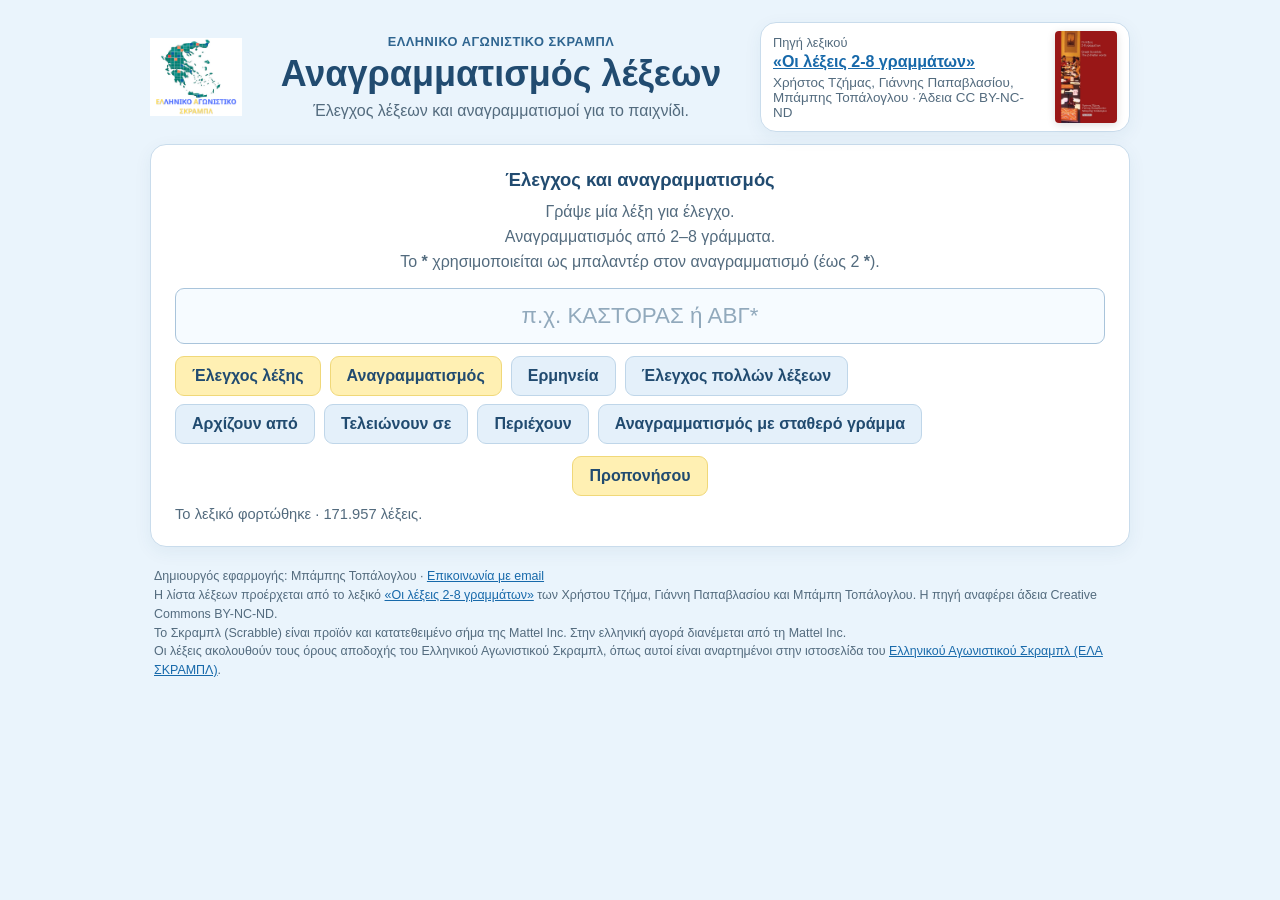
<file: site/index.html>
<!doctype html>
<html lang="el">
<head>
  <meta charset="utf-8">
  <meta name="viewport" content="width=device-width, initial-scale=1">
  <meta name="theme-color" content="#eaf4fc">
  <meta name="description" content="Έλεγχος ελληνικών λέξεων και αναγραμματισμός για το αγωνιστικό Σκραμπλ.">
  <link rel="canonical" href="https://hellasscrabbleanagrammer.gr/">
  <link rel="manifest" href="./manifest.webmanifest">
  <link rel="icon" href="./assets/icon-192.png" type="image/png">
  <link rel="stylesheet" href="./styles.css">
  <title>Αναγραμματισμός λέξεων - Ελληνικό Αγωνιστικό Σκραμπλ</title>
</head>
<body>
  <main class="app-shell">
    <header class="brand-header">
      <img class="brand-logo" src="./assets/ela-scrabble-logo.png" alt="ΕΛΑ Ελληνικό Αγωνιστικό Σκραμπλ">
      <div class="brand-title">
        <p class="eyebrow">Ελληνικό Αγωνιστικό Σκραμπλ</p>
        <h1>Αναγραμματισμός λέξεων</h1>
        <p class="subtitle">Έλεγχος λέξεων και αναγραμματισμοί για το παιχνίδι.</p>
      </div>
      <section class="source-card" aria-label="Πηγή λεξικού">
        <a class="cover-link" href="https://www.openbook.gr/oi-lexeis-2-8-grammaton-scrabble/" target="_blank" rel="noopener noreferrer" aria-label="Άνοιγμα της πηγής του λεξικού">
          <img class="book-cover" src="./assets/oi-lekseis-2-8-grammaton-scrabble.jpg" alt="Εξώφυλλο του λεξικού Οι λέξεις 2-8 γραμμάτων">
        </a>
        <div>
          <p class="source-label">Πηγή λεξικού</p>
          <a class="source-title" href="https://www.openbook.gr/oi-lexeis-2-8-grammaton-scrabble/" target="_blank" rel="noopener noreferrer">«Οι λέξεις 2-8 γραμμάτων»</a>
          <p class="source-copy">Χρήστος Τζήμας, Γιάννης Παπαβλασίου, Μπάμπης Τοπάλογλου · Άδεια CC BY-NC-ND</p>
        </div>
      </section>
    </header>

    <section class="panel input-panel" aria-labelledby="input-title">
      <h2 id="input-title">Έλεγχος και αναγραμματισμός</h2>
      <p class="hint">Γράψε μία λέξη για έλεγχο.<br>Αναγραμματισμός από 2–8 γράμματα.<br>Το <strong>*</strong> χρησιμοποιείται ως μπαλαντέρ στον αναγραμματισμό (έως 2 <strong>*</strong>).</p>
      <label class="visually-hidden" for="word-input">Λέξη ή γράμματα</label>
      <input id="word-input" type="text" autocomplete="off" autocapitalize="characters" spellcheck="false" placeholder="π.χ. ΚΑΣΤΟΡΑΣ ή ΑΒΓ*" aria-describedby="input-status">
      <div class="actions">
        <button id="check-button" class="button button-primary" type="button">Έλεγχος λέξης</button>
        <button id="anagram-button" class="button button-primary" type="button">Αναγραμματισμός</button>
        <button id="meaning-button" class="button button-secondary" type="button">Ερμηνεία</button>
        <button id="multiple-check-button" class="button button-secondary" type="button">Έλεγχος πολλών λέξεων</button>
      </div>
      <div class="actions extra-actions">
        <button id="starts-with-button" class="button button-secondary" type="button">Αρχίζουν από</button>
        <button id="ends-with-button" class="button button-secondary" type="button">Τελειώνουν σε</button>
        <button id="contains-button" class="button button-secondary" type="button">Περιέχουν</button>
        <button id="fixed-letter-button" class="button button-secondary" type="button">Αναγραμματισμός με σταθερό γράμμα</button>
      </div>
      <div class="actions practice-launch-row">
        <button id="practice-button" class="button button-primary" type="button">Προπονήσου</button>
      </div>
      <p id="word-result" class="word-result" aria-live="polite"></p>
      <p id="input-status" class="status" role="status" aria-live="polite">Φόρτωση λεξικού…</p>
    </section>

    <section id="anagram-panel" class="panel results-panel" aria-labelledby="results-title" hidden>
      <div class="results-heading">
        <h2 id="results-title">Αποτελέσματα</h2>
        <span id="result-count" class="result-count"></span>
      </div>
      <div id="results" class="results" aria-live="polite"></div>
    </section>

    <footer class="site-footer">
      <p>Δημιουργός εφαρμογής: Μπάμπης Τοπάλογλου · <a href="mailto:chartopal2@gmail.com">Επικοινωνία με email</a></p>
      <p>Η λίστα λέξεων προέρχεται από το λεξικό <a href="https://www.openbook.gr/oi-lexeis-2-8-grammaton-scrabble/" target="_blank" rel="noopener noreferrer">«Οι λέξεις 2-8 γραμμάτων»</a> των Χρήστου Τζήμα, Γιάννη Παπαβλασίου και Μπάμπη Τοπάλογλου. Η πηγή αναφέρει άδεια Creative Commons BY-NC-ND.</p>
      <p>Το Σκραμπλ (Scrabble) είναι προϊόν και κατατεθειμένο σήμα της Mattel Inc. Στην ελληνική αγορά διανέμεται από τη Mattel Inc.</p>
      <p>Οι λέξεις ακολουθούν τους όρους αποδοχής του Ελληνικού Αγωνιστικού Σκραμπλ, όπως αυτοί είναι αναρτημένοι στην ιστοσελίδα του <a href="https://hellasscrable.blogspot.com/" target="_blank" rel="noopener noreferrer">Ελληνικού Αγωνιστικού Σκραμπλ (ΕΛΑ ΣΚΡΑΜΠΛ)</a>.</p>
    </footer>
  </main>
  <script src="./app.js" defer></script>
</body>
</html>
</file>
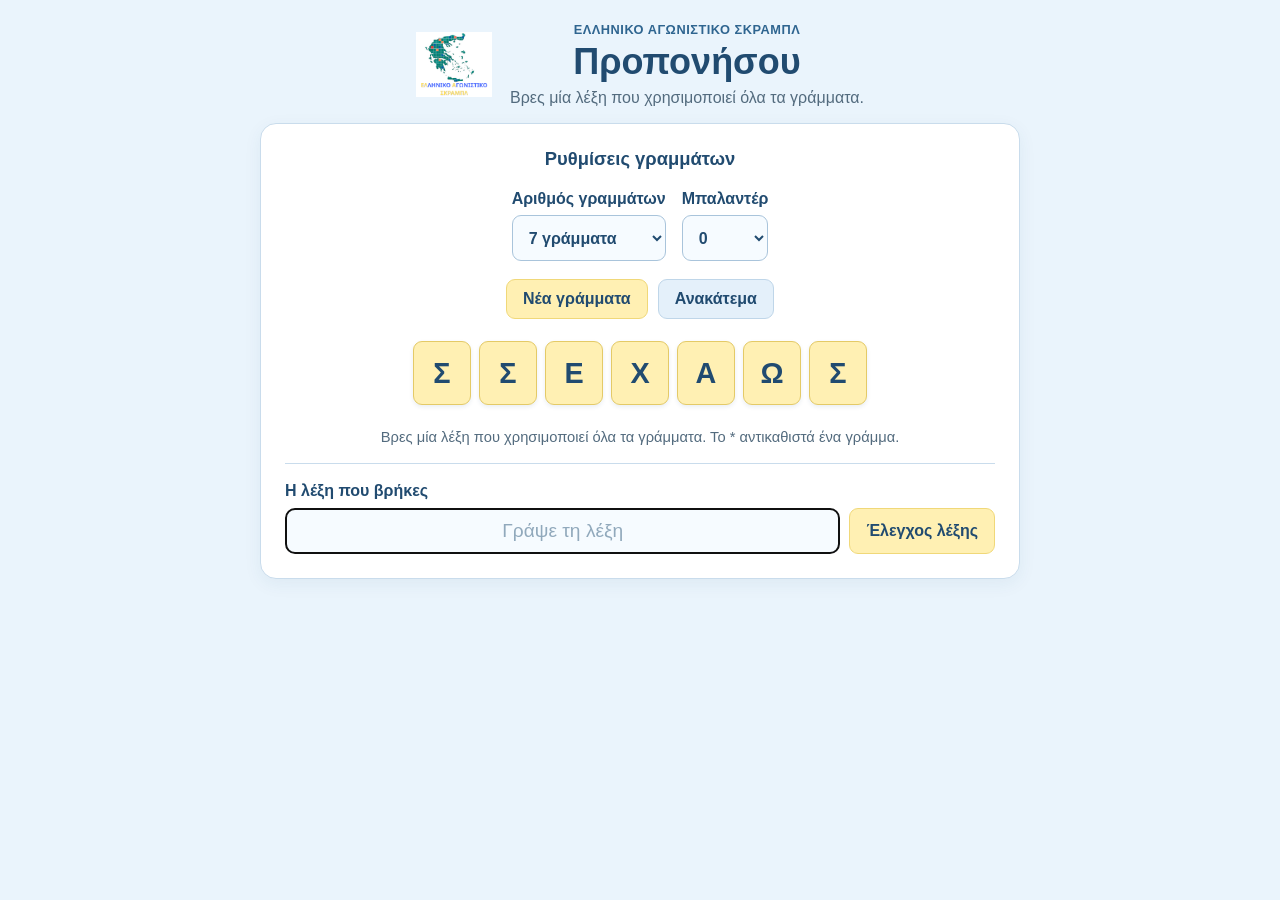
<file: site/practice.html>
<!doctype html>
<html lang="el">
<head>
  <meta charset="utf-8">
  <meta name="viewport" content="width=device-width, initial-scale=1">
  <meta name="theme-color" content="#eaf4fc">
  <link rel="icon" href="./assets/icon-192.png" type="image/png">
  <link rel="stylesheet" href="./styles.css">
  <link rel="stylesheet" href="./practice.css">
  <title>Προπονήσου - Ελληνικό Αγωνιστικό Σκραμπλ</title>
</head>
<body>
  <main class="app-shell practice-shell">
    <header class="practice-header">
      <img class="brand-logo" src="./assets/ela-scrabble-logo.png" alt="ΕΛΑ Ελληνικό Αγωνιστικό Σκραμπλ">
      <div>
        <p class="eyebrow">Ελληνικό Αγωνιστικό Σκραμπλ</p>
        <h1>Προπονήσου</h1>
        <p class="subtitle">Βρες μία λέξη που χρησιμοποιεί όλα τα γράμματα.</p>
      </div>
    </header>

    <section class="panel practice-panel" aria-labelledby="practice-title">
      <h2 id="practice-title">Ρυθμίσεις γραμμάτων</h2>
      <div class="practice-options">
        <label for="letter-count">Αριθμός γραμμάτων
          <select id="letter-count">
            <option value="7">7 γράμματα</option>
            <option value="8">8 γράμματα</option>
          </select>
        </label>
        <label for="wildcard-count">Μπαλαντέρ
          <select id="wildcard-count">
            <option value="0">0</option>
            <option value="1">1</option>
            <option value="2">2</option>
          </select>
        </label>
      </div>
      <div class="practice-actions">
        <button id="new-rack-button" class="button button-primary" type="button" disabled>Νέα γράμματα</button>
        <button id="shuffle-button" class="button button-secondary" type="button" disabled>Ανακάτεμα</button>
      </div>
      <div id="letter-rack" class="letter-rack" aria-label="Γράμματα για αναγραμματισμό" aria-live="polite"></div>
      <p id="practice-status" class="status" role="status" aria-live="polite">Φόρτωση λεξικού…</p>

      <form id="answer-form" class="answer-form" hidden>
        <label for="practice-answer">Η λέξη που βρήκες</label>
        <div class="answer-controls">
          <input id="practice-answer" type="text" autocomplete="off" autocapitalize="characters" spellcheck="false" placeholder="Γράψε τη λέξη">
          <button class="button button-primary" type="submit">Έλεγχος λέξης</button>
        </div>
        <p id="answer-result" class="word-result" aria-live="polite"></p>
      </form>
    </section>
  </main>
  <script src="./practice.js" defer></script>
</body>
</html>
</file>
<file: site/styles.css>
:root {
  color-scheme: light;
  --page: #eaf4fc;
  --surface: #ffffff;
  --surface-blue: #f6fbff;
  --blue: #2f6590;
  --blue-dark: #214b70;
  --yellow: #fff0b3;
  --yellow-hover: #ffe58a;
  --line: #c9dcec;
  --muted: #536b7e;
  --green: #187344;
  --red: #b42332;
  font-family: "Segoe UI", Arial, sans-serif;
}

* { box-sizing: border-box; }
body { margin: 0; min-height: 100vh; background: var(--page); color: var(--blue-dark); }
button, input { font: inherit; }
a { color: #1769aa; }
.app-shell { width: min(100% - 32px, 980px); margin: 0 auto; padding: 22px 0 30px; }
.brand-header { display: grid; grid-template-columns: 92px minmax(0, 1fr) auto; align-items: center; gap: 18px; margin-bottom: 12px; }
.brand-logo { width: 92px; height: 92px; object-fit: contain; flex: 0 0 auto; }
.brand-title { text-align: center; }
.eyebrow { margin: 0 0 4px; color: var(--blue); font-weight: 700; letter-spacing: .04em; text-transform: uppercase; font-size: .8rem; }
h1 { margin: 0; color: var(--blue-dark); font-size: clamp(1.5rem, 4vw, 2.25rem); line-height: 1.15; }
.subtitle { margin: 7px 0 0; color: var(--muted); }
.panel, .source-card { background: var(--surface); border: 1px solid var(--line); border-radius: 16px; box-shadow: 0 5px 18px #214b7010; }
.source-card { display: flex; align-items: center; gap: 12px; padding: 8px 12px; margin: 0; max-width: 370px; }
.cover-link { display: block; order: 2; flex: 0 0 auto; line-height: 0; }
.book-cover { width: 62px; height: 92px; object-fit: cover; border-radius: 4px; box-shadow: 0 2px 8px #0002; transition: transform .15s ease; }
.cover-link:hover .book-cover { transform: scale(1.04); }
.source-label { margin: 0 0 3px; color: var(--muted); font-size: .8rem; }
.source-title { font-weight: 700; }
.source-copy { margin: 4px 0 0; color: var(--muted); font-size: .84rem; }
.panel { padding: clamp(16px, 3vw, 24px); margin-bottom: 14px; }
h2 { margin: 0; font-size: 1.15rem; }
.input-panel h2 { text-align: center; }
.hint { margin: 9px auto 14px; color: var(--muted); line-height: 1.55; text-align: center; }
#word-input { width: 100%; min-height: 56px; border: 1px solid #a9c4db; border-radius: 9px; padding: 10px 13px; background: var(--surface-blue); color: var(--blue-dark); font-size: 1.4rem; font-weight: 700; letter-spacing: .06em; text-align: center; outline: none; }
#word-input:focus { border-color: var(--blue); box-shadow: 0 0 0 3px #2f659022; }
#word-input::placeholder { color: #91a9bc; opacity: 1; font-weight: 400; letter-spacing: normal; }
.actions { display: flex; flex-wrap: wrap; gap: 9px; margin-top: 12px; }
.extra-actions { margin-top: 8px; }
.practice-launch-row { justify-content: center; }
.button { border: 1px solid transparent; border-radius: 9px; padding: 10px 16px; font-weight: 700; cursor: pointer; transition: background .15s ease, transform .1s ease; }
.button:hover { transform: translateY(-1px); }
.button:focus-visible { outline: 3px solid #2f659055; outline-offset: 2px; }
.button-primary { background: var(--yellow); border-color: #f0d879; color: var(--blue-dark); }
.button-primary:hover { background: var(--yellow-hover); }
.button-secondary { background: #e4f0fa; border-color: #bfd6e9; color: var(--blue-dark); }
.button-secondary:hover { background: #d5e8f8; }
.word-result { min-height: 0; margin: 12px 0 0; font-weight: 700; line-height: 1.5; overflow-wrap: anywhere; }
.word-result:empty { display: none; }
.word-result.success { color: var(--green); }
.word-result.error { color: var(--red); }
.word-result.info { color: #8a6500; }
.status { margin: 10px 0 0; color: var(--muted); font-size: .92rem; }
.status:empty { display: none; }
.results-heading { display: flex; align-items: baseline; justify-content: space-between; gap: 12px; margin-bottom: 10px; }
.result-count { color: var(--muted); font-size: .88rem; }
.results { display: grid; gap: 8px; }
.length-row { display: grid; grid-template-columns: max-content minmax(0, 1fr); gap: 12px; padding: 10px 12px; border-radius: 9px; background: var(--surface-blue); border: 1px solid #e0edf7; }
.length-label { color: var(--blue); font-weight: 800; white-space: nowrap; }
.word-list { line-height: 1.75; overflow-wrap: anywhere; }
.word-entry { position: relative; display: inline-block; }
.word-with-meaning { cursor: pointer; text-decoration: underline dotted #7894aa; text-underline-offset: 3px; user-select: text; }
.word-with-meaning:focus-visible { outline: 2px solid var(--blue); outline-offset: 2px; border-radius: 2px; }
.word-meaning-popup { position: absolute; z-index: 5; top: calc(100% + 4px); left: 0; width: max-content; max-width: min(340px, 80vw); padding: 8px 10px; border: 1px solid #e2c85c; border-radius: 8px; background: #fff8d8; color: var(--blue-dark); box-shadow: 0 4px 14px #214b7026; font-size: .9rem; line-height: 1.45; white-space: normal; }
.empty-results { margin: 0; color: var(--muted); }
.site-footer { padding: 6px 4px; color: var(--muted); font-size: .78rem; line-height: 1.5; }
.site-footer p { margin: 0; }
.visually-hidden { position: absolute; width: 1px; height: 1px; padding: 0; margin: -1px; overflow: hidden; clip: rect(0, 0, 0, 0); white-space: nowrap; border: 0; }
[hidden] { display: none !important; }

@media (max-width: 560px) {
  .app-shell { width: min(100% - 20px, 980px); padding-top: 12px; }
  .brand-header { grid-template-columns: 58px minmax(0, 1fr); gap: 8px 10px; }
  .brand-logo { width: 58px; height: 58px; }
  .brand-title { text-align: left; }
  .subtitle { font-size: .9rem; }
  .source-card { grid-column: 1 / -1; justify-self: end; max-width: 100%; padding: 7px 9px; gap: 9px; }
  .book-cover { width: 48px; height: 72px; }
  .source-copy { font-size: .76rem; }
  .actions { display: grid; grid-template-columns: 1fr 1fr; }
  .practice-launch-row { display: flex; justify-content: center; }
  .button { padding-inline: 10px; }
  .button-secondary { grid-column: 1 / -1; }
  .extra-actions .button-secondary { grid-column: auto; }
  .length-row { grid-template-columns: 1fr; gap: 4px; }
  .word-meaning-popup { position: fixed; top: auto; right: 12px; bottom: 12px; left: 12px; width: auto; max-width: none; font-size: 1rem; }
}
</file>
<file: site/practice.css>
.practice-shell { max-width: 760px; }
.practice-header { display: flex; align-items: center; justify-content: center; gap: 18px; margin-bottom: 16px; text-align: center; }
.practice-header .brand-logo { width: 76px; height: 76px; }
.practice-panel h2 { text-align: center; }
.practice-options { display: flex; justify-content: center; gap: 16px; margin-top: 20px; }
.practice-options label, .answer-form > label { display: grid; gap: 7px; color: var(--blue-dark); font-weight: 700; }
.practice-options select, #practice-answer { min-height: 46px; border: 1px solid #a9c4db; border-radius: 9px; padding: 8px 12px; background: var(--surface-blue); color: var(--blue-dark); font: inherit; }
.practice-actions { display: flex; justify-content: center; flex-wrap: wrap; gap: 10px; margin-top: 18px; }
.letter-rack { display: flex; justify-content: center; flex-wrap: wrap; gap: 8px; min-height: 78px; margin: 22px 0 6px; }
.rack-tile { display: grid; place-items: center; width: clamp(42px, 9vw, 58px); height: clamp(48px, 10vw, 64px); border: 1px solid #e4ca67; border-radius: 9px; background: var(--yellow); color: var(--blue-dark); box-shadow: 0 2px 4px #214b7018; font-size: clamp(1.35rem, 4vw, 1.8rem); font-weight: 800; user-select: none; }
.rack-tile.is-wildcard { background: #e4f0fa; border-color: #bfd6e9; }
.practice-panel > .status { text-align: center; }
.answer-form { margin-top: 18px; padding-top: 18px; border-top: 1px solid var(--line); }
.answer-controls { display: flex; gap: 9px; margin-top: 8px; }
#practice-answer { flex: 1; min-width: 0; font-size: 1.2rem; font-weight: 700; text-align: center; }
#practice-answer::placeholder { color: #91a9bc; font-weight: 400; }
.answer-form .word-result { text-align: center; }
@media (max-width: 560px) {
  .practice-header { justify-content: flex-start; text-align: left; gap: 10px; }
  .practice-header .brand-logo { width: 58px; height: 58px; }
  .practice-options { gap: 10px; }
  .practice-options label { flex: 1; }
  .practice-options select { width: 100%; }
  .answer-controls { flex-direction: column; }
}
</file>
